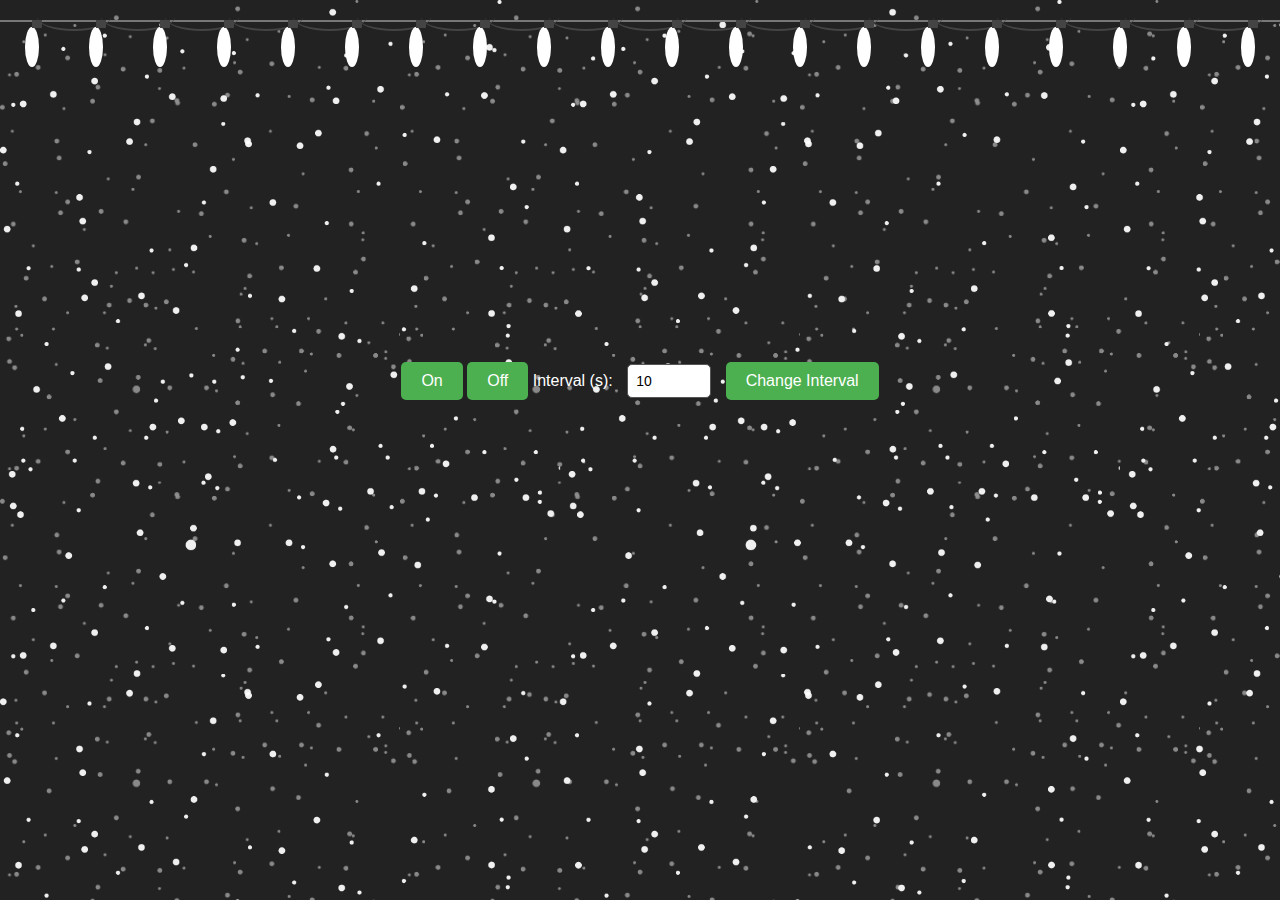
<file: christmas-lights/index.html>
<!DOCTYPE html>
<html lang="en">
<head>
  <meta charset="UTF-8">
  <meta name="viewport" content="width=device-width, initial-scale=1.0">
  <link rel="stylesheet" href="styles.css">
  <title>Christmas Lights</title>
  <link rel="icon" href="/christmas_logo.png" type="image/png">
</head>
<body>

  <!--Snow Section-->
  <header>
    <div class="snow"></div>
    <div class="snow2"></div>
  </header>

  <!--Lights Section-->
  <div class="container">
    <ul>
      <li class="light"></li>
      <li class="light"></li>
      <li class="light"></li>
      <li class="light"></li>
      <li class="light"></li>
      <li class="light"></li>
      <li class="light"></li>
      <li class="light"></li>
      <li class="light"></li>
      <li class="light"></li>
      <li class="light"></li>
      <li class="light"></li>
      <li class="light"></li>
      <li class="light"></li>
      <li class="light"></li>
      <li class="light"></li>
      <li class="light"></li>
      <li class="light"></li>
      <li class="light"></li>
      <li class="light"></li>
    </ul>
  </div>

  <!--Buttons Section-->
  <div class="container">
    <div class="controls">
      <button type="button" id="onLightsBtn" onclick="onLights()">On</button>
      <button type="button" id="offLightsBtn" onclick="offLights()">Off</button>
      <label for="interval">Interval (s):</label>
      <input type="number" id="interval" value="10" step="10" min="10" max="1000">
      <button type="button" id="changeIntervalBtn" onclick="changeInterval()">Change Interval</button>
    </div>
  </div>
  <script src="script.js"></script>
</body>
</html>
</file>
<file: christmas-lights/styles.css>
/* Christmas Lights Styles */

ul {
    position: 0;
    width: 100%;
    margin: 20px 0 0;
    padding: 0;
    border-top: 2px solid #777;
    display: flex;
}

ul li {
    list-style: none;
    position: relative;
    top: -20px;
    width: 24px;
    height: 40px;
    border-radius: 50%;
    background: rgba(255, 255, 255, 0.1);
    margin: 25px;
}

ul li:before {
    content: '';
    position: absolute;
    top: -7px;
    left: 7px;
    width: 10px;
    height: 8px;
    background: #444;
}

ul li:after {
    content: '';
    position: absolute;
    top: -24px;
    left: 12px;
    width: 74px;
    height: 26px;
    border-bottom: 2px solid #444;
    border-radius: 50%;
}

ul li:last-child:after {
    border-bottom: none;
}

.light {
    background: rgb(255, 255, 255);
    box-shadow: 0 0 25px rgba(255, 255, 0, 0), 0 0 45px rgba(255, 255, 0, 0);
    transition: background 0.5s, box-shadow 0.5s;
}

.light.animate1 {
    background: rgba(255, 255, 0, 0.2);
    box-shadow: 0 0 25px rgba(255, 255, 0, 1), 0 0 45px rgba(255, 255, 0, 1);
    animation: animate1 1.5s linear infinite;
}

.light.animate2 {
    background: rgba(255, 0, 255, 0.2);
    box-shadow: 0 0 25px rgba(255, 0, 255, 1), 0 0 45px rgba(255, 0, 255, 1);
    animation: animate2 1.5s linear infinite;
    animation-delay: 0.5s;
}

.light.animate3 {
    background: rgba(50, 255, 0, 0.2);
    box-shadow: 0 0 25px rgba(50, 255, 0, 1), 0 0 45px rgba(50, 255, 0.5, 1);
    animation: animate3 1.5s linear infinite;
    animation-delay: 0.75s;
}

@keyframes animate1 {
    0%, 100% {
        background: rgba(255, 255, 0, 0.2);
        box-shadow: 0 0 25px rgba(255, 255, 0, 1), 0 0 45px rgba(255, 255, 0, 1);
    }
    50% {
        background: rgba(255, 255, 0, 1);
        box-shadow: none;
    }
}

@keyframes animate2 {
    0%, 100% {
        background: rgba(255, 0, 255, 0.2);
        box-shadow: 0 0 25px rgba(255, 0, 255, 1), 0 0 45px rgba(255, 0, 255, 1);
    }
    50% {
        background: rgba(255, 0, 255, 1);
        box-shadow: none;
    }
}

@keyframes animate3 {
    0%, 100% {
        background: rgba(50, 255, 0, 0.2);
        box-shadow: 0 0 25px rgba(50, 255, 0, 1), 0 0 45px rgba(50, 255, 0.5, 1);
    }
    50% {
        background: rgba(50, 255, 0, 1);
        box-shadow: none;
    }
}

.controls {
    text-align: center;
}

/* Global Styles */

body{
    margin: 0;
    padding: 0;
    background: black;
    overflow: hidden;
}

.container{
    position: relative;
}

/* Snow Styles */

.snow, .snow2{
    position: absolute;
    top: 0;
    left: 0;
    width: 100%;
    height: 100%;
    background: url(./snow.png);
    background-position: 0 0;
}

.snow{
    background-size: 70em;
    animation: snowfall 20s linear infinite;
}

.snow2{
    background-size: 50em;
    animation: snowfall2 23s linear infinite;
    opacity: 0.5;
}

@keyframes snowfall{
    100% {
        background-position: 70em 70em;
    }
}

@keyframes snowfall2{
    100% {
        background-position: 50em 0;
    }
}

/* Buttons */

body {
    font-family: 'Arial', sans-serif;
    margin: 0;
    padding: 0;
    background: #222;
    color: #fff;
    text-align: center;
}

.controls {
    margin-top: 250px;
}

button {
    background-color: #4CAF50;
    color: #fff;
    border: none;
    padding: 10px 20px;
    text-align: center;
    text-decoration: none;
    display: inline-block;
    font-size: 16px;
    cursor: pointer;
    border-radius: 5px;
}

button:hover {
    background-color: #45a049;
}

label {
    margin-right: 10px;
    font-size: 16px;
}

input {
    padding: 8px;
    font-size: 14px;
    border-radius: 5px;
    border: 1px solid #555;
    margin-right: 10px;
}
</file>
